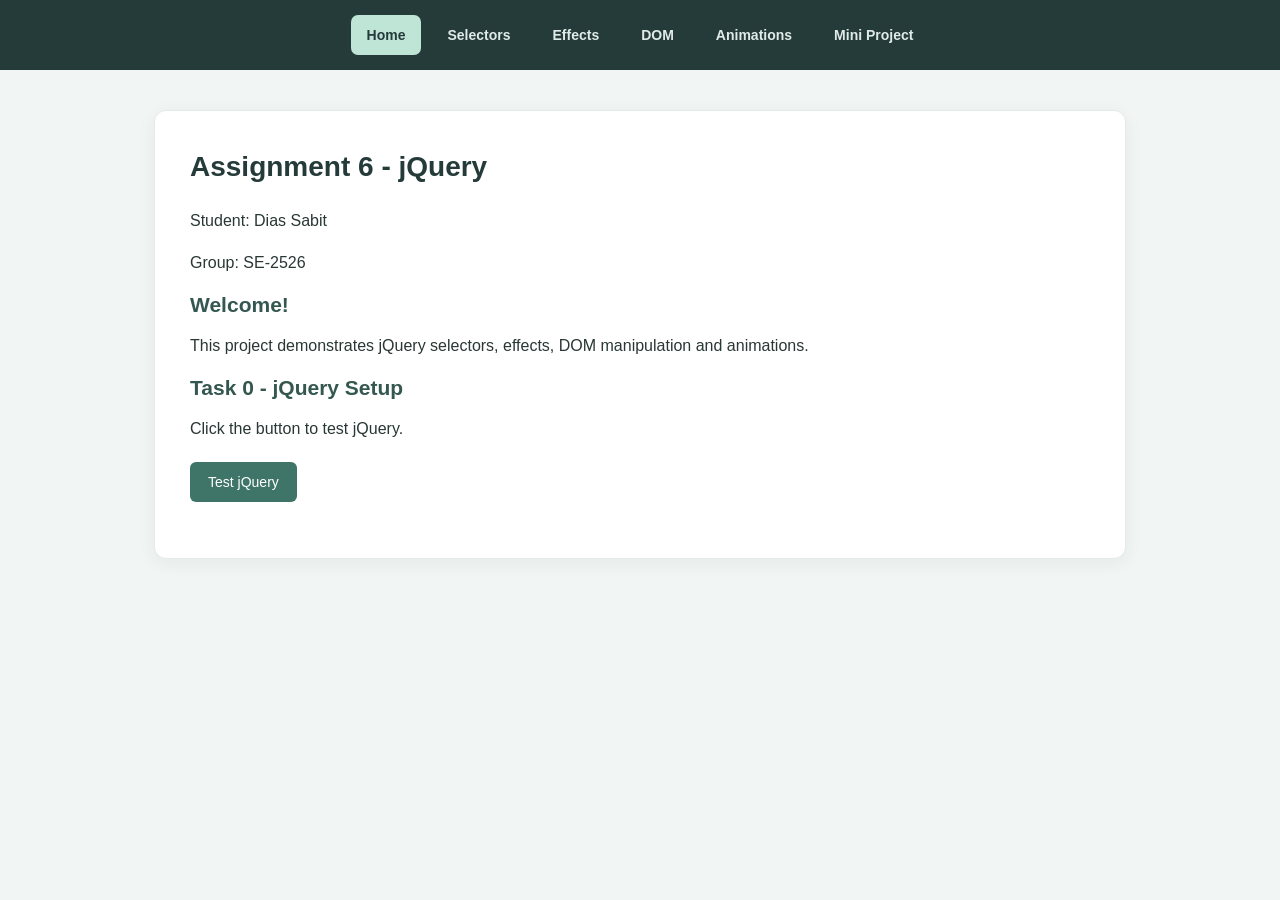
<file: index.html>
<!DOCTYPE html>
<html lang="en">
<head>
    <meta charset="UTF-8">
    <meta name="viewport" content="width=device-width, initial-scale=1.0">
    <title>Assignment 6 - jQuery</title>
    <link rel="stylesheet" href="style.css">
</head>
<body>
    <nav>
        <a href="index.html">Home</a>
        <a href="selectors.html">Selectors</a>
        <a href="effects.html">Effects</a>
        <a href="dom.html">DOM</a>
        <a href="animations.html">Animations</a>
        <a href="project.html">Mini Project</a>
    </nav>

    <main class="container">
        <h1>Assignment 6 - jQuery</h1>
        <p>Student: Dias Sabit</p>
        <p>Group: SE-2526</p>

        <h2>Welcome!</h2>
        <p>This project demonstrates jQuery selectors, effects, DOM manipulation and animations.</p>

        <h2>Task 0 - jQuery Setup</h2>
        <p>Click the button to test jQuery.</p>
        <button id="testButton">Test jQuery</button>
        <p id="testResult"></p>
    </main>

    <script src="https://code.jquery.com/jquery-3.7.1.min.js"></script>
    <script src="script.js"></script>
</body>
</html>
</file>
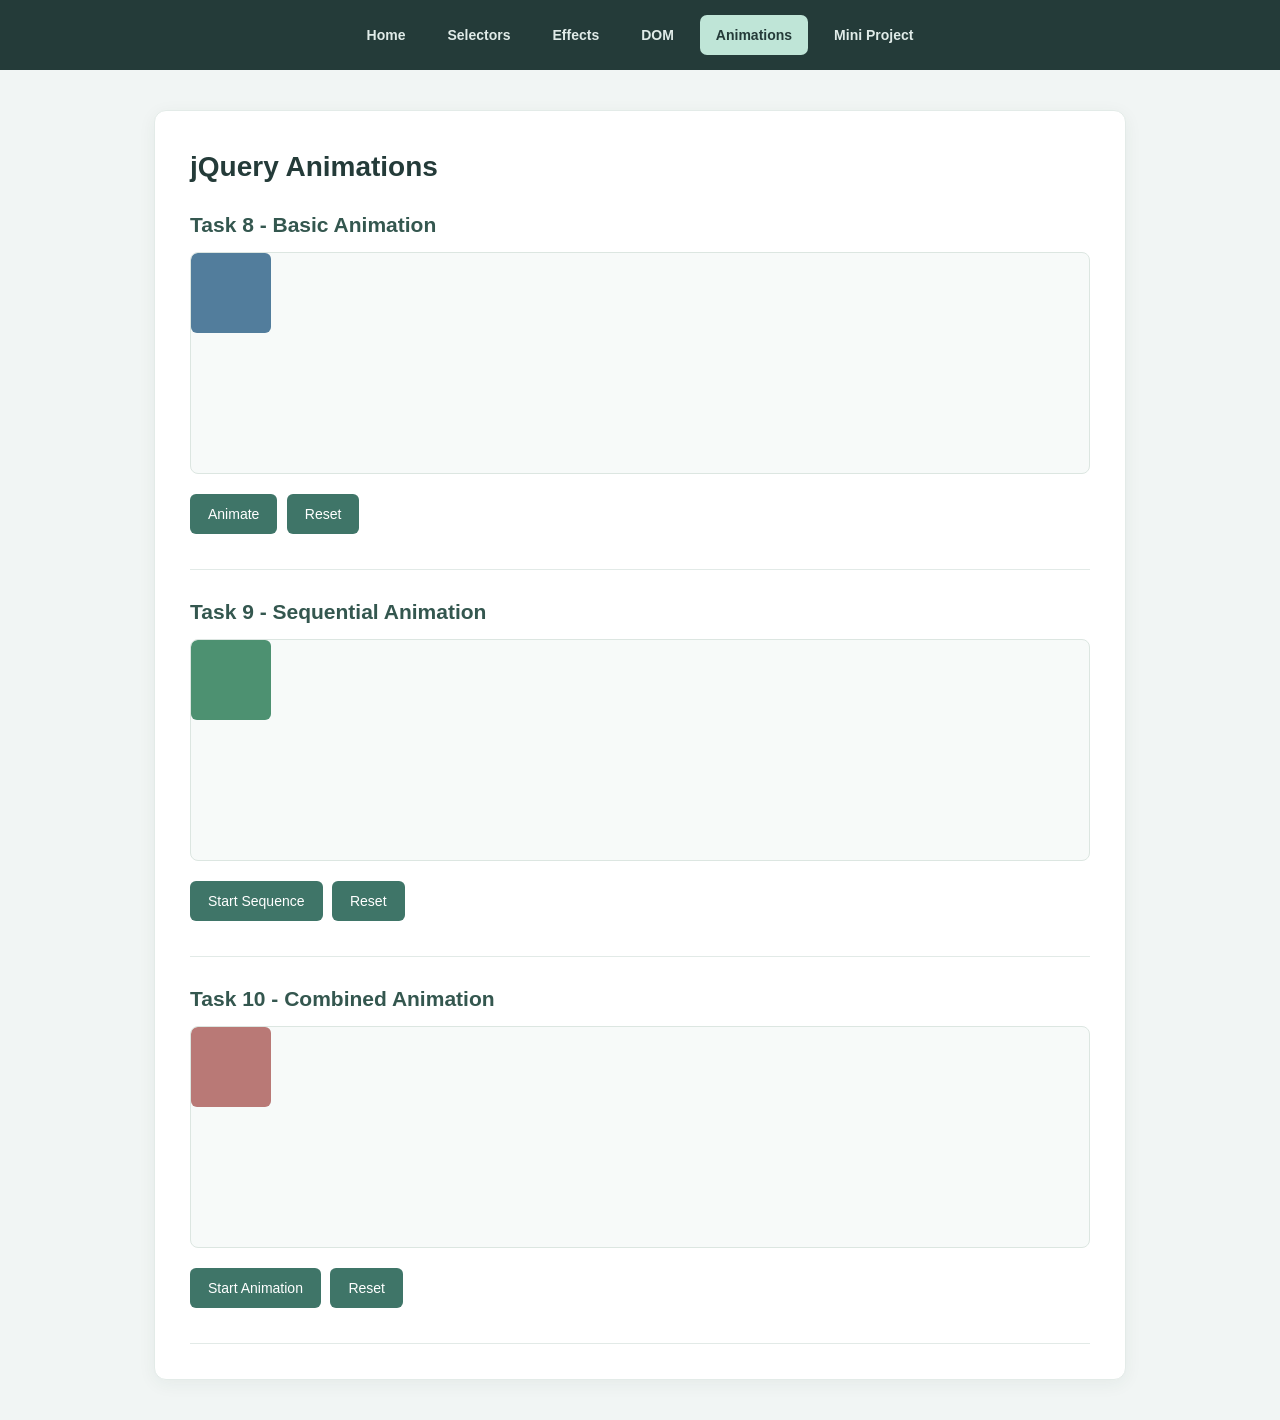
<file: animations.html>
<!DOCTYPE html>
<html lang="en">
<head>
    <meta charset="UTF-8">
    <meta name="viewport" content="width=device-width, initial-scale=1.0">
    <title>Animations</title>
    <link rel="stylesheet" href="style.css">
</head>
<body>
    <nav>
        <a href="index.html">Home</a>
        <a href="selectors.html">Selectors</a>
        <a href="effects.html">Effects</a>
        <a href="dom.html">DOM</a>
        <a href="animations.html">Animations</a>
        <a href="project.html">Mini Project</a>
    </nav>

    <main class="container">
        <h1>jQuery Animations</h1>

        <section>
            <h2>Task 8 - Basic Animation</h2>
            <div class="animationArea">
                <div id="box1" class="box"></div>
            </div>
            <button id="animateButton">Animate</button>
            <button id="resetButton1">Reset</button>
        </section>

        <section>
            <h2>Task 9 - Sequential Animation</h2>
            <div class="animationArea">
                <div id="box2" class="box"></div>
            </div>
            <button id="sequenceButton">Start Sequence</button>
            <button id="resetButton2">Reset</button>
        </section>

        <section>
            <h2>Task 10 - Combined Animation</h2>
            <div class="animationArea">
                <div id="box3" class="box"></div>
            </div>
            <button id="combinedButton">Start Animation</button>
            <button id="resetButton3">Reset</button>
        </section>
    </main>

    <script src="https://code.jquery.com/jquery-3.7.1.min.js"></script>
    <script src="script.js"></script>
</body>
</html>
</file>
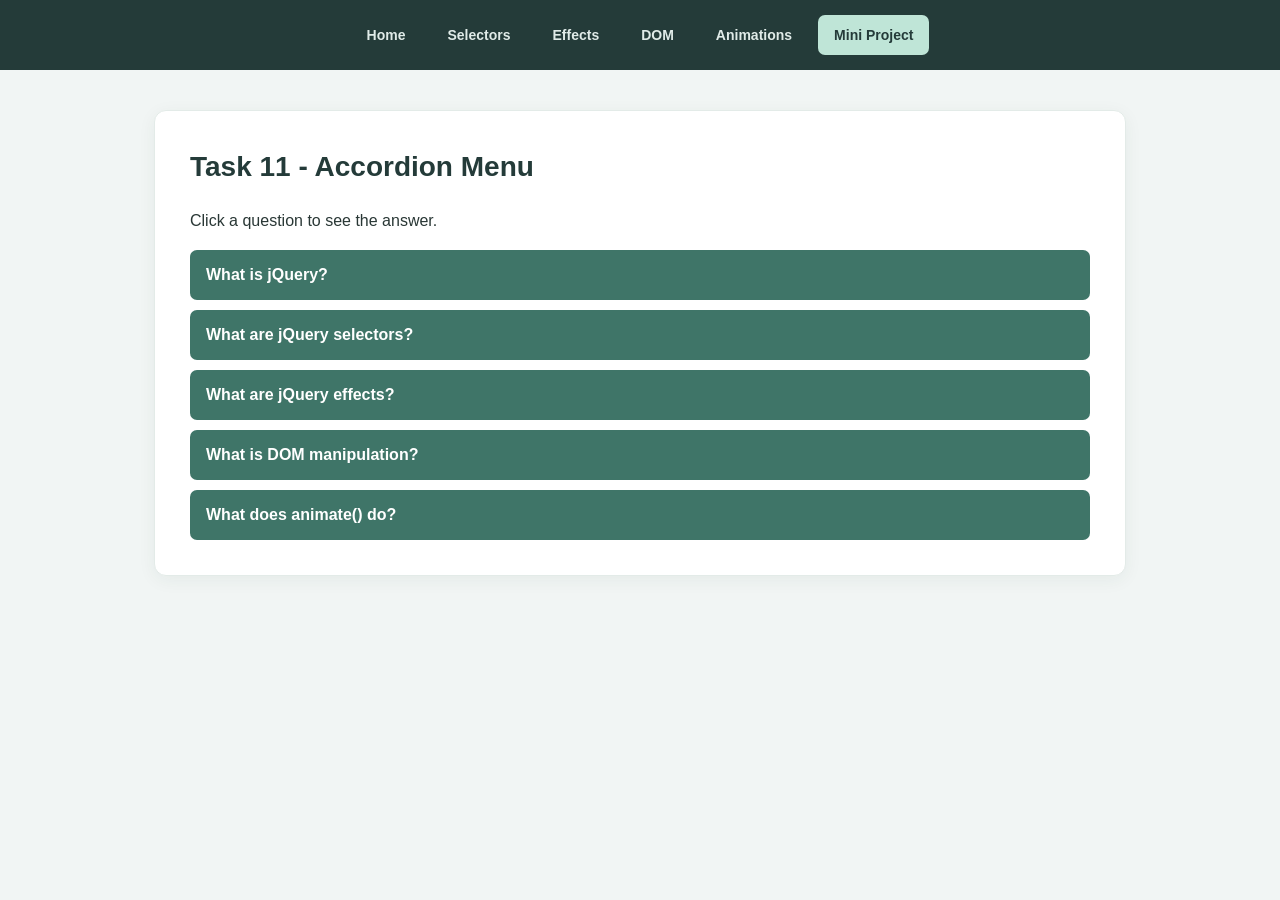
<file: project.html>
<!DOCTYPE html>
<html lang="en">
<head>
    <meta charset="UTF-8">
    <meta name="viewport" content="width=device-width, initial-scale=1.0">
    <title>Mini Project</title>
    <link rel="stylesheet" href="style.css">
</head>
<body>
    <nav>
        <a href="index.html">Home</a>
        <a href="selectors.html">Selectors</a>
        <a href="effects.html">Effects</a>
        <a href="dom.html">DOM</a>
        <a href="animations.html">Animations</a>
        <a href="project.html">Mini Project</a>
    </nav>

    <main class="container">
        <h1>Task 11 - Accordion Menu</h1>
        <p>Click a question to see the answer.</p>

        <div class="accordionTitle">What is jQuery?</div>
        <div class="accordionContent">
            <p>jQuery is a JavaScript library that makes web development easier.</p>
        </div>

        <div class="accordionTitle">What are jQuery selectors?</div>
        <div class="accordionContent">
            <p>Selectors are used to find HTML elements by ID, class or tag name.</p>
        </div>

        <div class="accordionTitle">What are jQuery effects?</div>
        <div class="accordionContent">
            <p>Effects allow elements to hide, show, fade and slide.</p>
        </div>

        <div class="accordionTitle">What is DOM manipulation?</div>
        <div class="accordionContent">
            <p>DOM manipulation means changing HTML elements using JavaScript or jQuery.</p>
        </div>

        <div class="accordionTitle">What does animate() do?</div>
        <div class="accordionContent">
            <p>The animate() method changes CSS properties over time.</p>
        </div>
    </main>

    <script src="https://code.jquery.com/jquery-3.7.1.min.js"></script>
    <script src="script.js"></script>
</body>
</html>
</file>
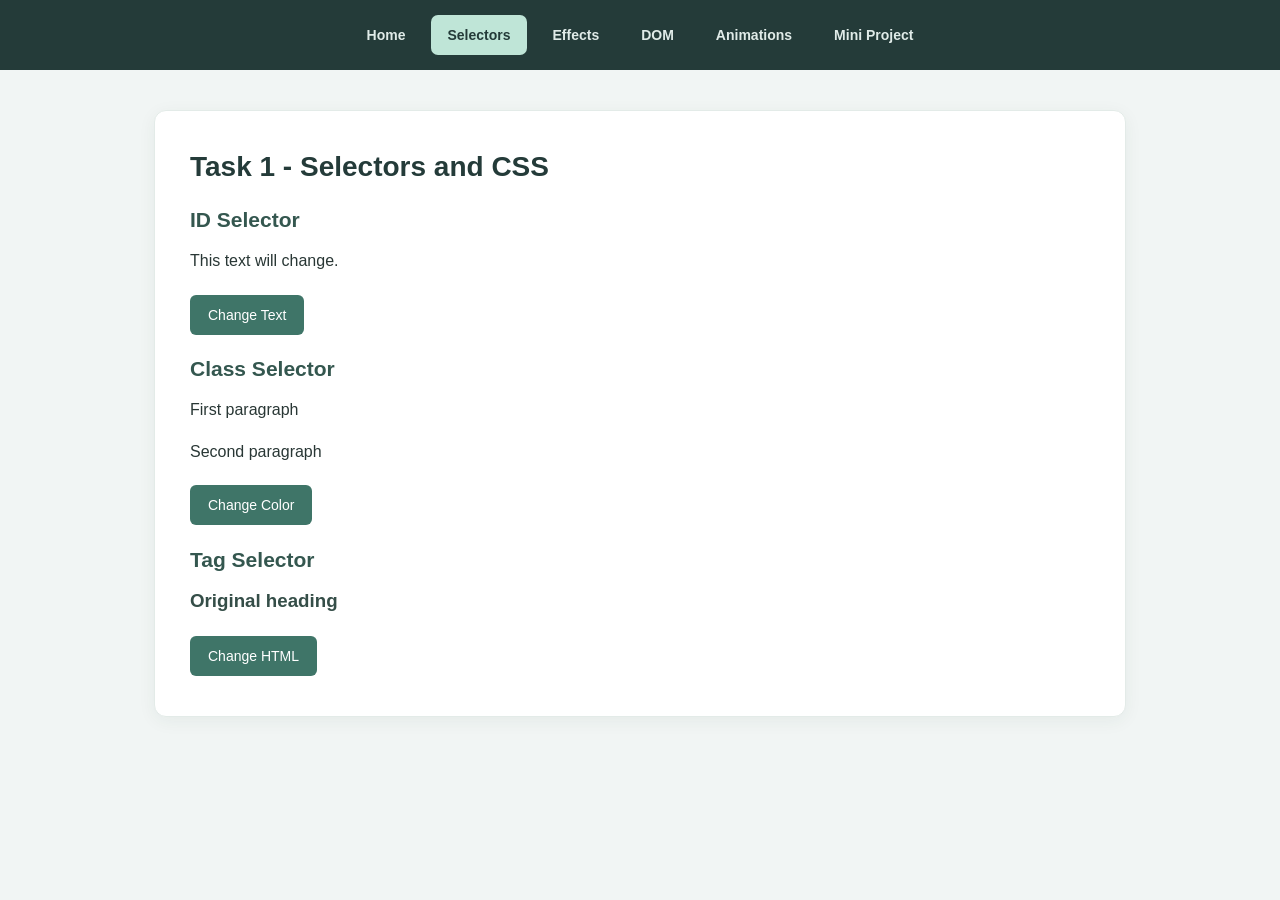
<file: selectors.html>
<!DOCTYPE html>
<html lang="en">
<head>
    <meta charset="UTF-8">
    <meta name="viewport" content="width=device-width, initial-scale=1.0">
    <title>Selectors</title>
    <link rel="stylesheet" href="style.css">
</head>
<body>
    <nav>
        <a href="index.html">Home</a>
        <a href="selectors.html">Selectors</a>
        <a href="effects.html">Effects</a>
        <a href="dom.html">DOM</a>
        <a href="animations.html">Animations</a>
        <a href="project.html">Mini Project</a>
    </nav>

    <main class="container">
        <h1>Task 1 - Selectors and CSS</h1>

        <h2>ID Selector</h2>
        <p id="idText">This text will change.</p>
        <button id="idButton">Change Text</button>

        <h2>Class Selector</h2>
        <p class="classText">First paragraph</p>
        <p class="classText">Second paragraph</p>
        <button id="classButton">Change Color</button>

        <h2>Tag Selector</h2>
        <h3>Original heading</h3>
        <button id="tagButton">Change HTML</button>
    </main>

    <script src="https://code.jquery.com/jquery-3.7.1.min.js"></script>
    <script src="script.js"></script>
</body>
</html>
</file>
<file: style.css>
body {
    margin: 0;
    font-family: Arial, sans-serif;
    background-color: #f1f5f4;
    color: #293735;
}

nav {
    background-color: #243b39;
    padding: 15px;
    display: flex;
    justify-content: center;
    gap: 10px;
    flex-wrap: wrap;
}

nav a {
    color: #e0ebe8;
    text-decoration: none;
    padding: 12px 16px;
    border-radius: 7px;
    font-size: 14px;
    font-weight: bold;
    transition: background-color 0.2s;
}

nav a:hover {
    background-color: #3a5853;
    color: white;
}

nav a.active {
    background-color: #bfe5d7;
    color: #243b39;
}

.container {
    max-width: 900px;
    margin: 40px auto;
    padding: 35px;
    background-color: white;
    border: 1px solid #e3ebe8;
    border-radius: 12px;
    box-shadow: 0 4px 18px rgba(30, 60, 50, 0.06);
}

h1 {
    color: #243b39;
    font-size: 28px;
    margin-top: 5px;
    margin-bottom: 25px;
}

h2 {
    color: #34574f;
    font-size: 21px;
    margin-bottom: 15px;
}

h3 {
    color: #354e48;
}

p {
    line-height: 1.6;
}

section {
    margin-top: 30px;
    padding-bottom: 30px;
    border-bottom: 1px solid #e2eae7;
}

button {
    background-color: #3f7568;
    color: white;
    border: none;
    padding: 12px 18px;
    margin: 5px 5px 5px 0;
    border-radius: 6px;
    font-size: 14px;
    cursor: pointer;
    transition: background-color 0.2s;
}

button:hover {
    background-color: #315e54;
}

button:active {
    background-color: #254a42;
}

input {
    padding: 12px;
    margin: 8px 8px 8px 0;
    border: 1px solid #cbd9d4;
    border-radius: 6px;
    font-size: 14px;
    outline: none;
}

input:focus {
    border-color: #3f7568;
}

img {
    display: block;
    max-width: 100%;
    height: auto;
    margin: 15px 0;
    border-radius: 8px;
}

#slidePanel {
    background-color: #e6f2ed;
    padding: 20px;
    border-radius: 8px;
    margin-bottom: 15px;
}

#itemList {
    padding-left: 25px;
}

#itemList li {
    padding: 7px 0;
}

#changeLink {
    color: #3f7568;
    font-weight: bold;
}

#changeLink:hover {
    color: #243b39;
}

.animationArea {
    height: 220px;
    border: 1px solid #dce6e1;
    border-radius: 8px;
    background-color: #f7faf9;
    margin: 15px 0;
    overflow: hidden;
}

.box {
    width: 80px;
    height: 80px;
    background-color: #527d9c;
    position: relative;
    border-radius: 6px;
}

#box2 {
    background-color: #4d9171;
}

#box3 {
    background-color: #b97976;
}

.accordionTitle {
    background-color: #3f7568;
    color: white;
    padding: 16px;
    margin-top: 10px;
    cursor: pointer;
    border-radius: 7px;
    font-weight: bold;
    transition: background-color 0.2s;
}

.accordionTitle:hover {
    background-color: #315e54;
}

.accordionContent {
    display: none;
    background-color: #edf5f1;
    padding: 18px;
    border: 1px solid #dce9e3;
    border-radius: 7px;
    line-height: 1.6;
}

.accordionContent p {
    margin: 5px 0;
}

@media (max-width: 600px) {
    nav {
        gap: 5px;
        padding: 10px;
    }

    nav a {
        padding: 10px;
        font-size: 13px;
    }

    .container {
        margin: 15px;
        padding: 20px;
    }

    h1 {
        font-size: 24px;
    }
}
</file>
